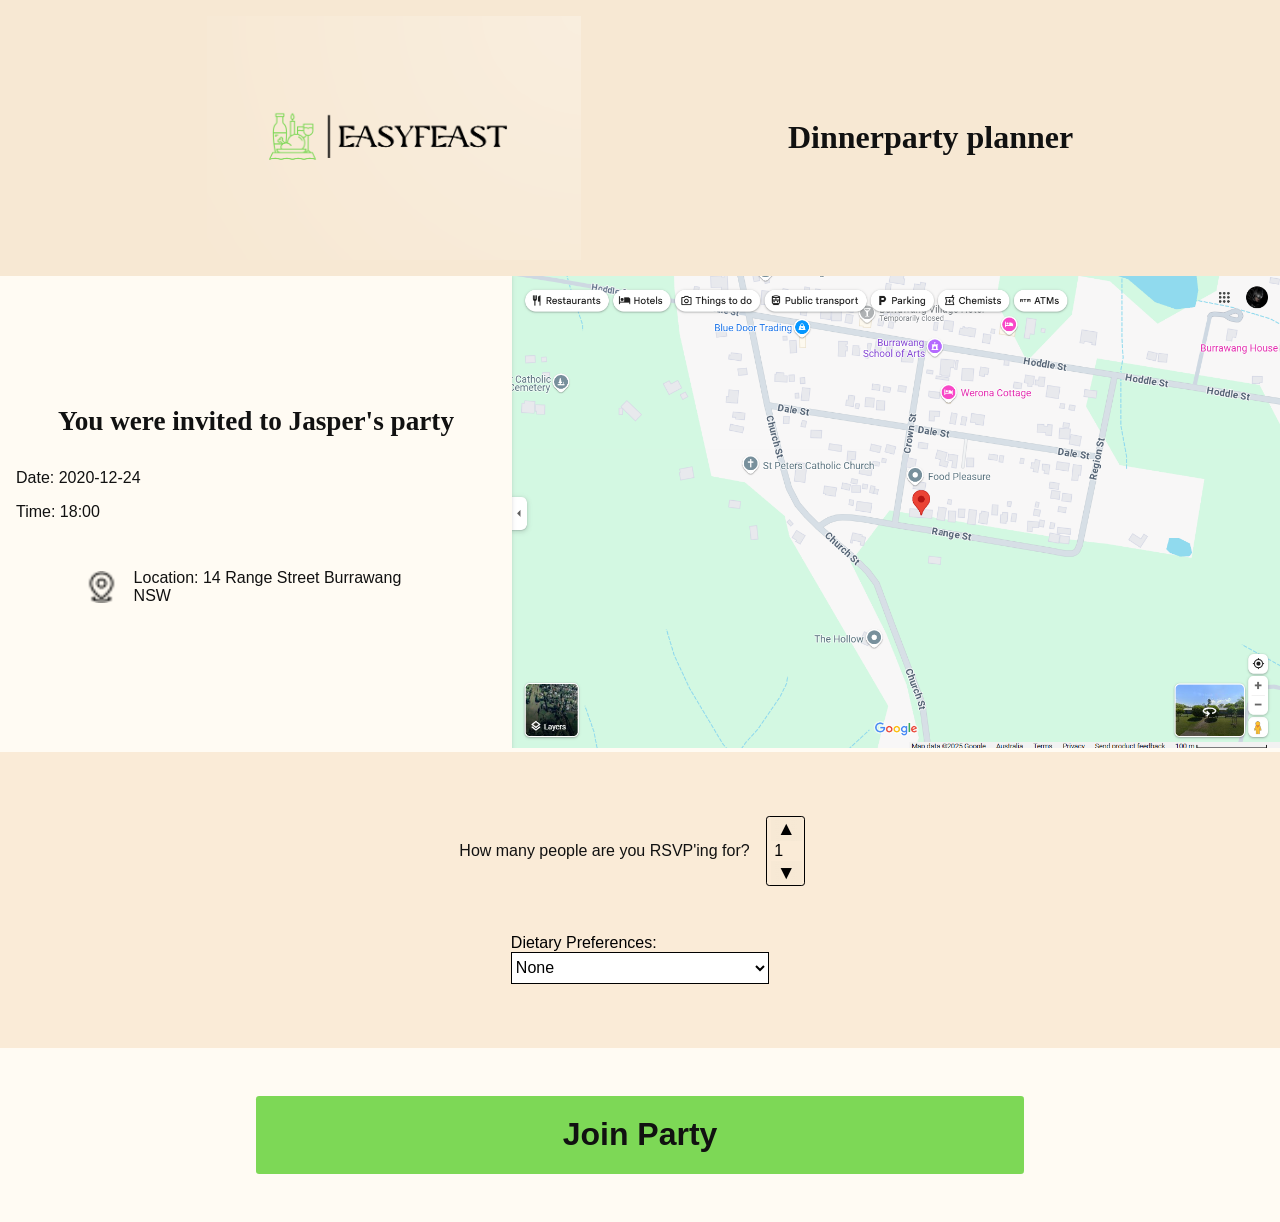
<file: index.html>
<!DOCTYPE html>
<html lang="en">
<head>
    <meta charset="UTF-8">
    <meta name="viewport" content="width=device-width, initial-scale=1.0">
    <title>Food RSVP</title>
    <link rel="stylesheet" href="./styles-signup.css">
    <link href="https://api.fontshare.com/v2/css?f[]=gambetta@300,301,400,401,500,501,600,601,700,701&f[]=supreme@100,101,200,201,300,301,400,401,500,501,700,701,800,801&display=swap" rel="stylesheet">
</head>
<body>
    <div class="header">
        <img src="./images/logo w font.png" alt="logo">
        <h1>Dinnerparty planner</h1>
    </div>

    <div class="details">
        <div id="details-left">
            <h2>You were invited to Jasper's party</h2>
            <div id="date-time">
                <p><span id="date">Date: 2020-12-24</span></p>
                <p><span id="time">Time: 18:00</span></p>
            </div>
            
            <div id="location">
                <img alt="Location Icon" src="./images/location.png">
                <p>Location: <span id="street-location">14 Range Street Burrawang NSW</span></p>
            </div>
        </div>
       <div id="details-right">
            <img src="./images/housemapimage.png" alt="">
       </div>
    </div>

    <form action="https://script.google.com/a/macros/student.shcs.nsw.edu.au/s/AKfycbwmomiGebicfiwQURWTwV5SJ7_5aP6OMVzjFp1OVJVFgd3jOSi0OZu1974OyOOmJuSQ/exec" method="post">
        <div id="rsvp">
            <div class="RSVP-amount">
            <p>How many people are you RSVP'ing for?</p>
            <div class="number-input">
                <button type="button" onclick="changeRSVPCount(1)">&#9650;</button>
                <input type="number" id="rsvpCount" name="rsvpCount" min="1" max="9" value="1" readonly>
                <button type="button" onclick="changeRSVPCount(-1)">&#9660;</button>
            </div>
        </div>

        <div id="dietary">
            <label for="dietaryPreferences">Dietary Preferences:</label>
            <select id="dietaryPreferences" name="dietaryPreferences">
                <option value="none">None</option>
                <option value="vegetarian">Vegetarian</option>
                <option value="vegan">Vegan</option>
                <option value="gluten-free">Gluten-Free</option>
                <option value="halal">Halal</option>
                <option value="kosher">Kosher</option>
                <option value="other">Other</option>
            </select>
            <input type="text" id="customDietary" name="customDietary" placeholder="Please specify" style="display: none;">
        </div>
        </div>
        

        <button type="submit" id="join-button"><h3>Join Party</h3></button>
    </form>

    <script>
        const dietaryPreferences = document.getElementById('dietaryPreferences');
        const customDietary = document.getElementById('customDietary');

        dietaryPreferences.addEventListener('change', function() {
            if (this.value === 'other') {
                customDietary.style.display = 'block';
            } else {
                customDietary.style.display = 'none';
            }
        });
    </script>
</body>
    <script src="./script-signup.js"></script>
</html>
</file>
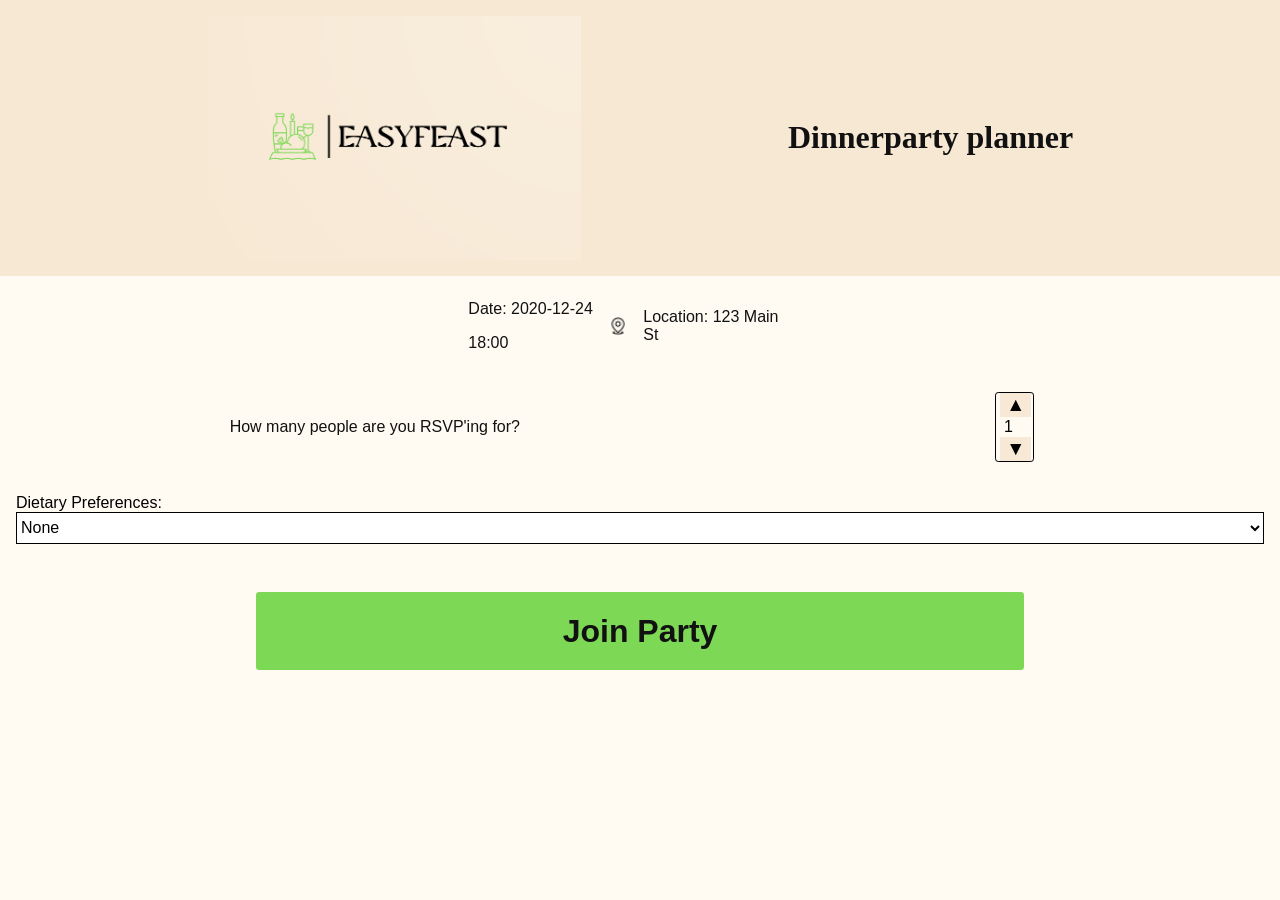
<file: signup.html>
<!DOCTYPE html>
<html lang="en">
<head>
    <meta charset="UTF-8">
    <meta name="viewport" content="width=device-width, initial-scale=1.0">
    <title>Food RSVP</title>
    <link rel="stylesheet" href="./styles-signup.css">
    <link href="https://api.fontshare.com/v2/css?f[]=gambetta@300,301,400,401,500,501,600,601,700,701&f[]=supreme@100,101,200,201,300,301,400,401,500,501,700,701,800,801&display=swap" rel="stylesheet">
</head>
<body>
    <div class="header">
        <img src="./images/logo w font.png" alt="logo">
        <h1>Dinnerparty planner</h1>
    </div>

    <div class="details">
        <div id="date-time">
            <p>Date: <span id="date">2020-12-24</span></p>
            <p id="time">18:00</p>
        </div>
        
        <div id="location">
            <img alt="Location Icon" src="./images/location.png">
            <p>Location: <span id="street-location">123 Main St</span></p>
        </div>
    </div>

    <form action="https://script.google.com/a/macros/student.shcs.nsw.edu.au/s/AKfycbwmomiGebicfiwQURWTwV5SJ7_5aP6OMVzjFp1OVJVFgd3jOSi0OZu1974OyOOmJuSQ/exec" method="post">
        <div class="RSVP-amount">
            <p>How many people are you RSVP'ing for?</p>
            <div class="number-input">
                <button type="button" onclick="changeRSVPCount(1)">&#9650;</button>
                <input type="number" id="rsvpCount" name="rsvpCount" min="1" max="9" value="1" readonly>
                <button type="button" onclick="changeRSVPCount(-1)">&#9660;</button>
            </div>
        </div>

        <div id="dietary">
            <label for="dietaryPreferences">Dietary Preferences:</label>
            <select id="dietaryPreferences" name="dietaryPreferences">
                <option value="none">None</option>
                <option value="vegetarian">Vegetarian</option>
                <option value="vegan">Vegan</option>
                <option value="gluten-free">Gluten-Free</option>
                <option value="halal">Halal</option>
                <option value="kosher">Kosher</option>
                <option value="other">Other</option>
            </select>
            <input type="text" id="customDietary" name="customDietary" placeholder="Please specify" style="display: none;">
        </div>

        <button type="submit" id="join-button"><h3>Join Party</h3></button>
    </form>

    <script>
        const dietaryPreferences = document.getElementById('dietaryPreferences');
        const customDietary = document.getElementById('customDietary');

        dietaryPreferences.addEventListener('change', function() {
            if (this.value === 'other') {
                customDietary.style.display = 'block';
            } else {
                customDietary.style.display = 'none';
            }
        });
    </script>
</body>
    <script src="./script-signup.js"></script>
</html>
</file>
<file: styles-signup.css>
body {
    font-family: Arial, sans-serif;
    background-color: #FFFBF3;
    margin: 0;
    padding: 0;
}

h1 {
    color: white;
}

h1, h2, h3, h4, h5, h6 {
    color: #111111;
    font-family: 'Gambetta', serif;
}
p, a {
    color: #111111;
    font-family: 'Supreme', sans-serif;
}
#location {
    margin: 1rem;
    display: flex;
}
#location img {
    width: 10%;
    height: auto;
    object-fit: contain;
    margin-right: 1rem;
}
.details {
    width: 100%;
    display: flex;
    justify-content: center;
    align-items: center;
    flex-direction: row;
}
#details-left {
    display: flex;
    justify-content: center;
    align-items: center;
    flex-direction: column;
    width: 40%;
}
#details-left h2 {
    font-size: 1.7rem;
    font-family: 'Gambetta', serif;
    font-weight: 800;
    margin: 1rem;
    padding: 0;
}
#details-left #date-time {
    text-align: left;
    width: 100%;
}
#details-left #date-time p {
    margin: 1rem;
}
#details-right {
    display: inline-block;
    width: 60%;
    height: 100%;
}   
#details-right img {
    object-fit: cover;
    height: 100%;
    width: 100%;
}

.RSVP-amount {
    display: flex;
    justify-content: space-around;
    align-items: center;
    margin: 0px;
}

#rsvpCount {
    width: 80%;
    border: none;
    font-size: 1rem;
    background-color: transparent;
    padding-right: 20%;
    text-align: right;
}

.number-input {
    display: flex;
    justify-content: center;
    align-items: center;
    flex-wrap: wrap;
    flex-direction: column;
    border: solid 1px black;
    border-radius: 0.2rem;
}

.number-input button {
    border: none;
    background-color: transparent;
    cursor: pointer;
    font-size: 1.2rem;
    background-image: url('./images/logo\ w\ font.png');
}

.number-input {
    margin: 1rem;
}
#join-button {
    background-color: #7DD856;
    color: white;
    border: none;
    padding: 0.5rem 1rem;
    font-size: 1rem;
    cursor: pointer;
    text-align: center;
    border-radius: 0.2rem;
    width: 60%;
    height: 4.9rem;
    margin-top: 3rem !important;
    margin-bottom: 3rem !important;
    margin: 0 auto; /* Centers the button horizontally */
    display: flex; /* Enables flexbox for centering content */
    justify-content: center; /* Centers content horizontally */
    align-items: center; /* Centers content vertically */
}

#join-button h3 {
    margin: 0;
    padding: 0;
    font-size: 2rem;
    font-family: 'Supreme', sans-serif;
    font-weight: 800;
}

.header {
    display: flex;
    justify-content: space-evenly;
    align-items: center;
    flex-direction: row;
    gap: 1rem;
    background-color: #F7E8D3;
    padding: 1rem;
}

.header img {
    width: 30%;
}

#dietary {
    margin: 1rem;
}
#dietary #dietaryPreferences {
    width: 100%;
    border: none;
    font-size: 1rem;
    background-color: white;
    border: solid 1px black;
    text-align: left;
    height: 2rem;
}
#customDietary {
    width: 100%;
    border: none;
    font-size: 1rem;
    background-color: white;
    border: solid 1px black;
    text-align: left;
    height: 2rem;
}

#rsvp {
    display: flex;
    justify-content: center;
    align-items: center;
    flex-direction: column;
    gap: 1rem;
    padding: 3rem 0rem;
    background-color: antiquewhite;
}

@media only screen and (max-width: 500px) {
    .details {
        flex-direction: column;
    }
    #details-left {
        width: 100%;
    }
    #details-right {
        width: 100%;
    }
    .header img {
        width: 100%;
    }
    .header h1 {
        display: none;
    }
    .header {
        padding: 0;
    }
    #join-button {
        width: 90%;
        height: 4rem;
    }
    
}
</file>
